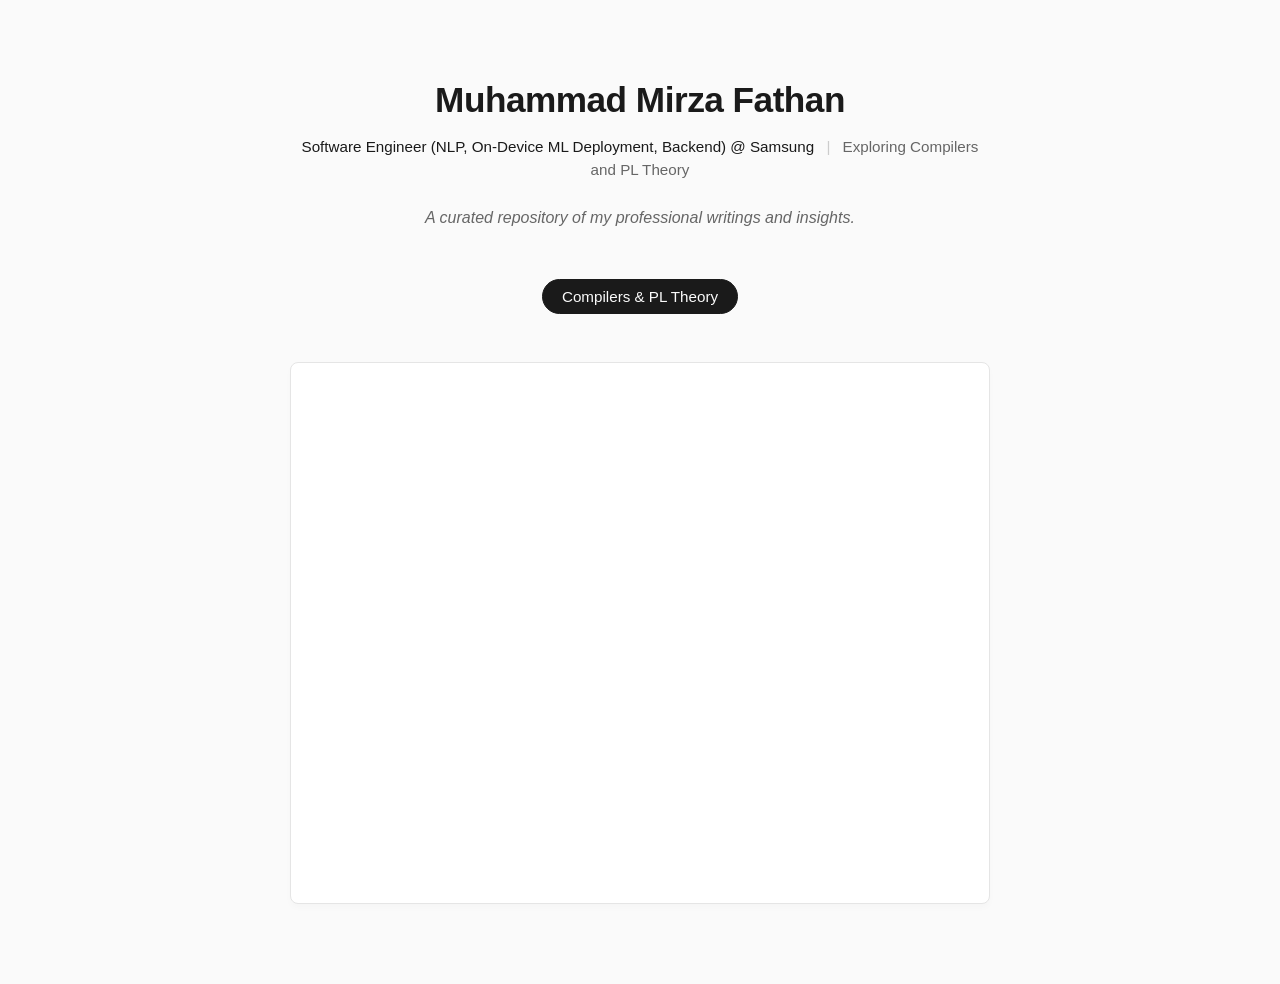
<file: index.html>
<!DOCTYPE html>
<html lang="en">
<head>
    <meta charset="UTF-8">
    <meta name="viewport" content="width=device-width, initial-scale=1.0">
    <title>Writings | Portfolio</title>
    <link rel="icon" href="data:image/svg+xml,<svg xmlns='http://www.w3.org/2000/svg' viewBox='0 0 100 100'><text y='.9em' font-size='90'>📝</text></svg>">
    <link rel="stylesheet" href="style.css">
</head>
<body>
    <div class="container">
        <header class="profile-header">
            <h1>Muhammad Mirza Fathan</h1>
            <p class="profile-headline">
                Software Engineer (NLP, On-Device ML Deployment, Backend) @ Samsung
                <span class="headline-divider">|</span> 
                <span class="headline-sub">Exploring Compilers and PL Theory</span>
            </p>
            <p class="subtitle">A curated repository of my professional writings and insights.</p>
        </header>

        <!-- Navigation Buttons -->
        <nav class="theme-nav">
            <button class="theme-btn active" data-theme="compilers">Compilers & PL Theory</button>
        </nav>

        <!-- Content Sections -->
        <main id="content">
            <section id="compilers" class="theme-section active">
                
                <div class="feed-container"></div>
            </section>

        </main>
    </div>

    <!-- Scripts must load in this order -->
    <script src="data.js"></script>
    <script src="script.js"></script>
</body>
</html>
</file>
<file: style.css>
:root {
    --bg-color: #fafafa;
    --text-color: #1a1a1a;
    --accent-color: #666;
    --border-color: #e5e5e5;
}

body {
    font-family: -apple-system, BlinkMacSystemFont, "Segoe UI", Roboto, Helvetica, Arial, sans-serif;
    background-color: var(--bg-color);
    color: var(--text-color);
    line-height: 1.6;
    margin: 0;
    padding: 0;
}

.container {
    max-width: 700px;
    margin: 0 auto;
    padding: 3rem 1.5rem;
}

/* --- Profile Header Styles --- */
.profile-header {
    margin-bottom: 3rem;
    text-align: center;
}

h1 {
    font-weight: 600;
    font-size: 2.2rem;
    letter-spacing: -0.5px;
    margin-bottom: 0.2rem;
    color: var(--text-color);
}

.profile-headline {
    font-size: 0.95rem;
    font-weight: 500;
    color: var(--text-color);
    margin: 0.5rem 0 1.5rem 0;
    line-height: 1.5;
}

.headline-divider {
    color: #ccc;
    margin: 0 8px;
    font-weight: 300;
}

.headline-sub {
    color: var(--accent-color);
}

.subtitle {
    color: var(--accent-color);
    font-size: 1rem;
    margin-top: 0;
    font-style: italic;
}

/* --- Navigation Styles --- */
.theme-nav {
    display: flex;
    gap: 0.8rem;
    justify-content: center;
    flex-wrap: wrap;
    margin-bottom: 3rem;
}

.theme-btn {
    background: none;
    border: 1px solid var(--border-color);
    padding: 0.5rem 1.2rem;
    border-radius: 20px;
    cursor: pointer;
    font-size: 0.95rem;
    color: var(--accent-color);
    transition: all 0.2s ease;
}

.theme-btn:hover {
    border-color: var(--text-color);
    color: var(--text-color);
}

.theme-btn.active {
    background: var(--text-color);
    color: var(--bg-color);
    border-color: var(--text-color);
}

/* --- Content & Feed Styles --- */
.theme-section {
    display: none;
}

.theme-section.active {
    display: block;
    animation: fadeIn 0.4s ease-in-out;
}

h2 {
    font-weight: 500;
    font-size: 1.4rem;
    border-bottom: 1px solid var(--border-color);
    padding-bottom: 0.5rem;
    margin-bottom: 2rem;
}

.post-container {
    background: #ffffff;
    border: 1px solid var(--border-color);
    border-radius: 8px;
    padding: 1rem;
    margin-bottom: 2rem;
    box-shadow: 0 4px 6px rgba(0,0,0,0.02);
    overflow: hidden;
}

.placeholder {
    text-align: center;
    color: var(--accent-color);
    font-style: italic;
    padding: 2rem 0;
}

@keyframes fadeIn {
    from { opacity: 0; transform: translateY(10px); }
    to { opacity: 1; transform: translateY(0); }
}
</file>
